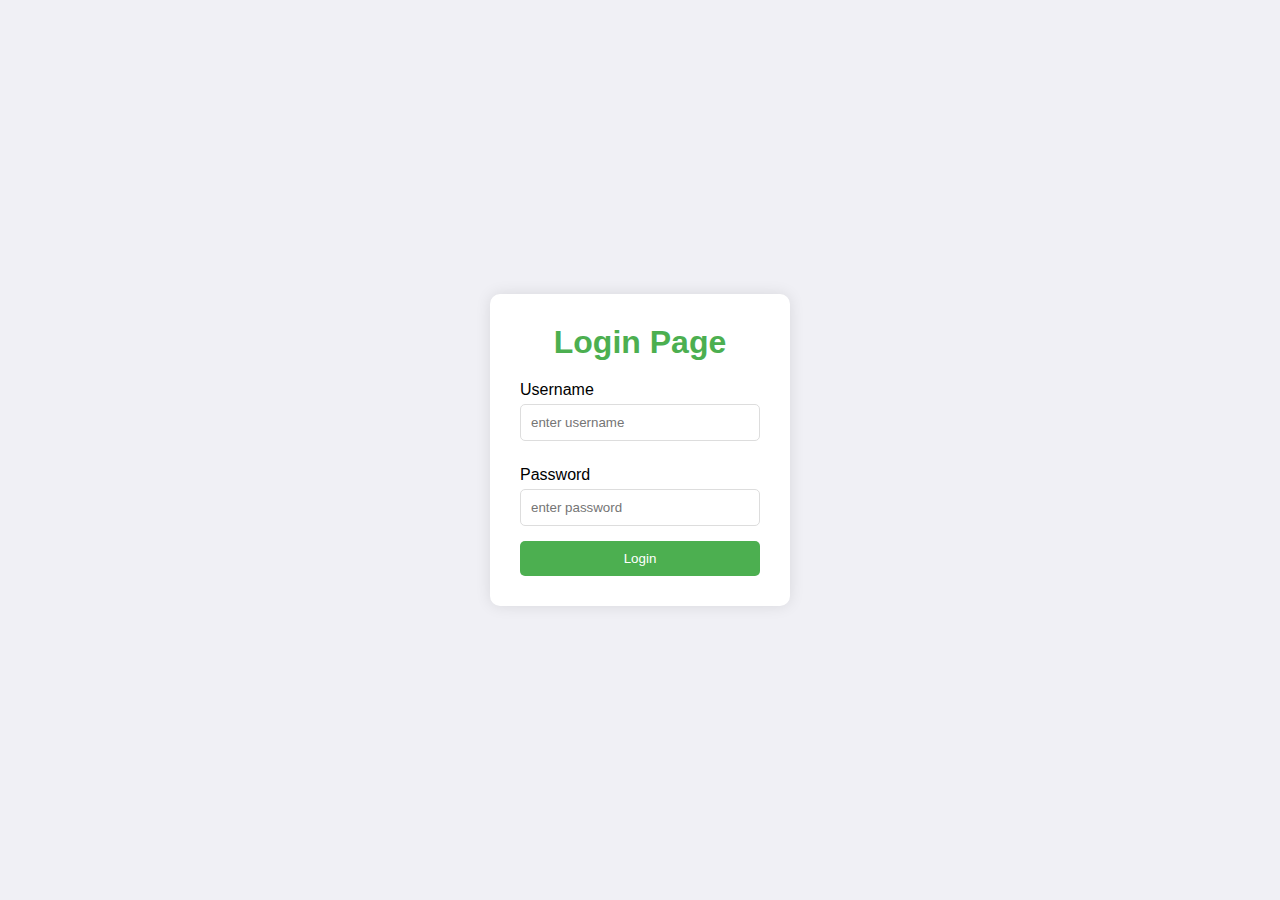
<file: index.html>
<!DOCTYPE html>
<html lang="en">
<head>
    <meta charset="UTF-8">
    <meta name="viewport" content="width=device-width, initial-scale=1.0">
    <title>Login Page</title>
    <link rel="stylesheet" href="Style.css">
</head>
<body>
    <form action="quntnex.html">
    <div>   
    <h1>Login Page</h1>
    <label for="username">Username</label>
    <input type="text" name="username" id="username" placeholder="enter username" required>
    <br>

    <label for="password">Password</label>
    <input type="password" name="password" id="password" placeholder="enter password" required>
    <br>

    <input type="submit" value="Login">
</div> 
</form>
</body>
</html>
</file>
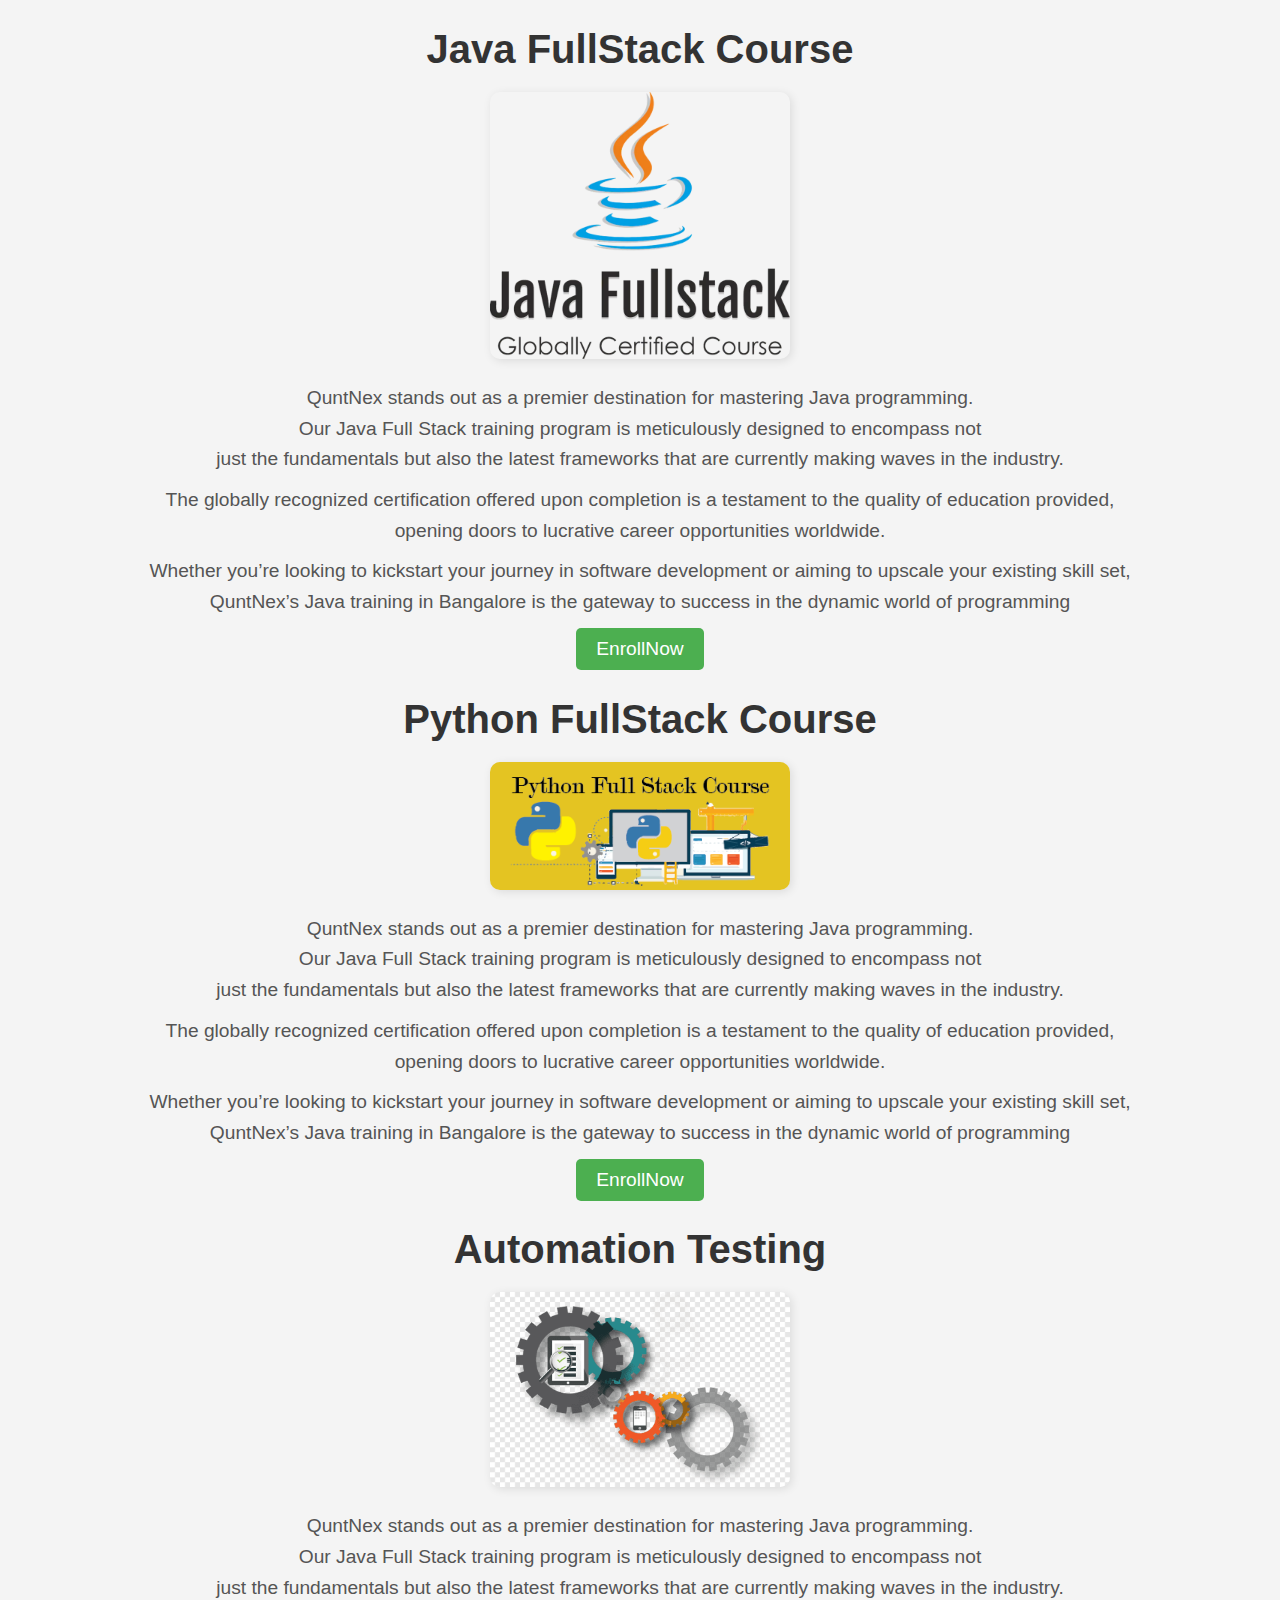
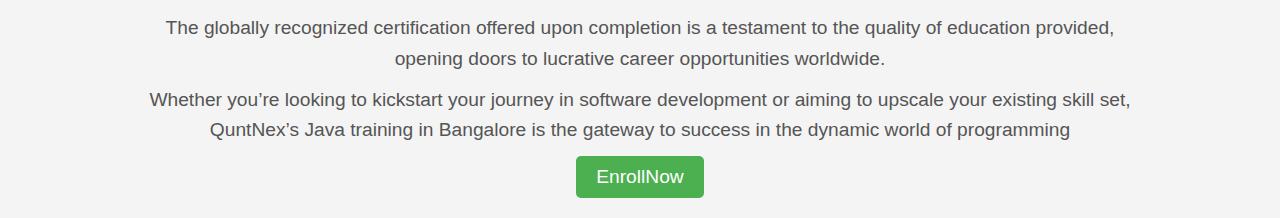
<file: Jvainfo.html>
<!DOCTYPE html>
<html lang="en">

<head>
    <meta charset="UTF-8">
    <meta name="viewport" content="width=device-width, initial-scale=1.0">
    <title>Java FullStack</title>
    <link rel="stylesheet" href="Jva.css">
</head>

<body>
    <div>
    <h1>Java FullStack Course</h1>
    <img src="java-img.webp" alt="image is loading">
    <p>QuntNex stands out as a premier destination for mastering Java programming.<br>Our Java Full Stack training program
        is meticulously designed to encompass not<br> just the fundamentals but also the latest frameworks that are
        currently making waves in the industry.</p>

       <p> The globally recognized certification offered upon completion is a testament to the quality of education
        provided,<br> opening doors to lucrative career opportunities worldwide.</p>

      <p> Whether you’re looking to kickstart your journey in software development or aiming to upscale your existing
        skill set,<br> QuntNex’s Java training in Bangalore is the gateway to success in the dynamic world of programming
    </p>
    <input type="submit" value="EnrollNow">
</div>

<div>
    <h1>Python FullStack Course</h1>
    <img src="python.png" alt="image is loading">
    <p>QuntNex stands out as a premier destination for mastering Java programming.<br>Our Java Full Stack training program
        is meticulously designed to encompass not<br> just the fundamentals but also the latest frameworks that are
        currently making waves in the industry.</p>

       <p> The globally recognized certification offered upon completion is a testament to the quality of education
        provided,<br> opening doors to lucrative career opportunities worldwide.</p>

      <p> Whether you’re looking to kickstart your journey in software development or aiming to upscale your existing
        skill set,<br> QuntNex’s Java training in Bangalore is the gateway to success in the dynamic world of programming
    </p>
    <input type="submit" value="EnrollNow">
</div>

<div>
    <h1>Automation Testing</h1>
    <img src="AutoTesting.png" alt="image is loading">
    <p>QuntNex stands out as a premier destination for mastering Java programming.<br>Our Java Full Stack training program
        is meticulously designed to encompass not<br> just the fundamentals but also the latest frameworks that are
        currently making waves in the industry.</p>

       <p> The globally recognized certification offered upon completion is a testament to the quality of education
        provided,<br> opening doors to lucrative career opportunities worldwide.</p>

      <p> Whether you’re looking to kickstart your journey in software development or aiming to upscale your existing
        skill set,<br> QuntNex’s Java training in Bangalore is the gateway to success in the dynamic world of programming
    </p>
    <input type="submit" value="EnrollNow">
</div>
</body>
</html>
</file>
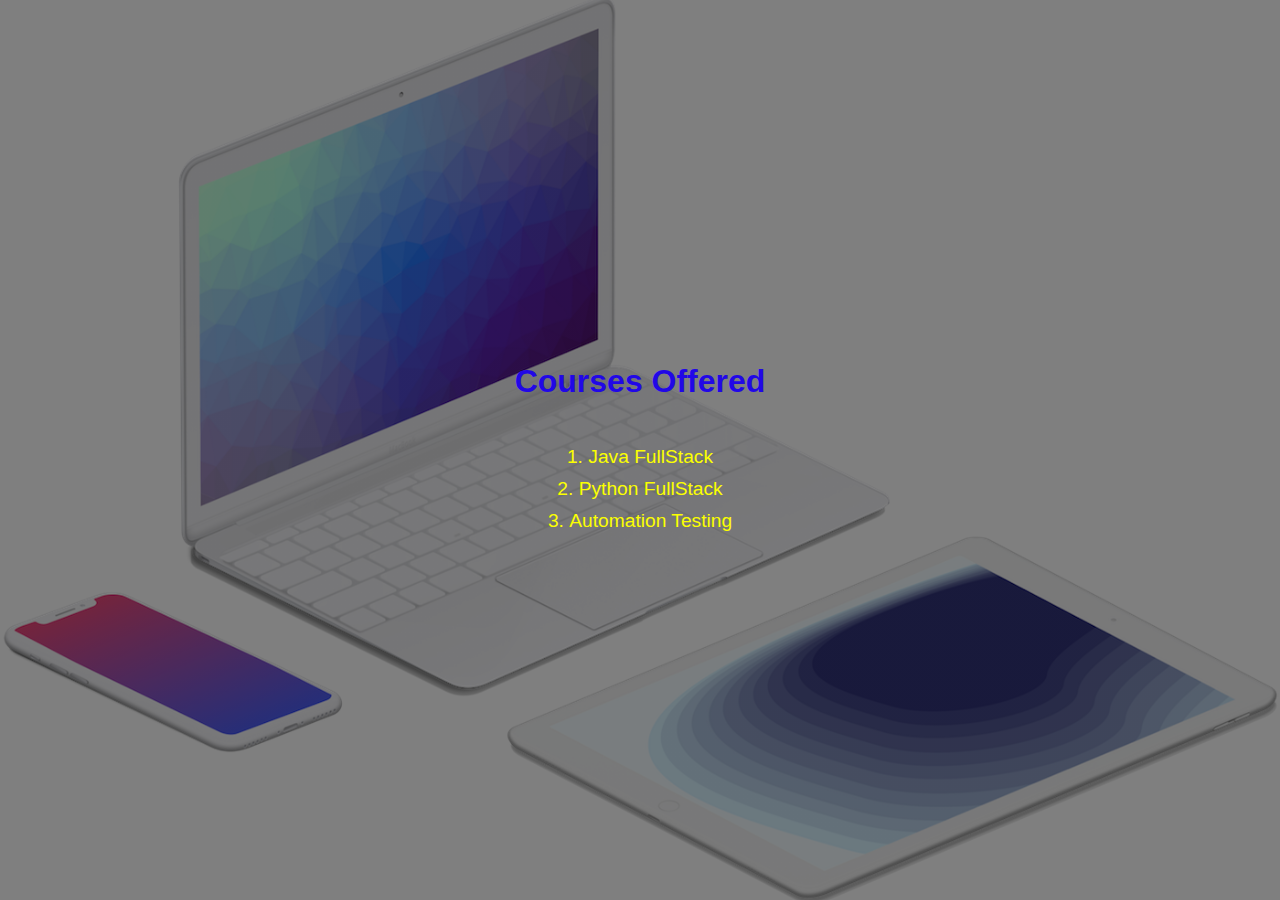
<file: quntnex.html>
<!DOCTYPE html>
<html lang="en">
<head>
    <meta charset="UTF-8">
    <meta name="viewport" content="width=device-width, initial-scale=1.0">
    <title>Courses Offered</title>
    <link rel="stylesheet" href="qunt.css">
</head>
<body>
    <h1>Courses Offered</h1>
    <ol>
        <a href="Jvainfo.html"><li>Java FullStack</li></a>
        <a href="Jvainfo.html"><li>Python FullStack</li></a>
        <a href="Jvainfo.html"><li>Automation Testing</li></a>
    </ol>
</body>
</html>
</file>
<file: Style.css>
* {
    margin: 0;
    padding: 0;
    box-sizing: border-box;
    font-family: Arial, sans-serif;
}

body {
    height: 100vh;
    display: flex;
    justify-content: center;
    align-items: center;
    background-color: #f0f0f5;
}

form div {
    background-color: white;
    padding: 30px;
    border-radius: 10px;
    box-shadow: 0 0 15px rgba(0, 0, 0, 0.1);
    width: 300px;
    text-align: center;
}

h1 {
    margin-bottom: 20px;
    color: #4caf50;
}

label {
    display: block;
    margin-top: 10px;
    text-align: left;
}

input[type="text"], 
input[type="password"] {
    width: 100%;
    padding: 10px;
    margin: 5px 0 15px 0;
    border: 1px solid #ddd;
    border-radius: 5px;
    outline: none;
    transition: border-color 0.3s;
}

input[type="text"]:focus,
input[type="password"]:focus {
    border-color: #4caf50;
}

input[type="submit"] {
    width: 100%;
    padding: 10px;
    background-color: #4caf50;
    color: white;
    border: none;
    border-radius: 5px;
    cursor: pointer;
    transition: background-color 0.3s;
}

input[type="submit"]:hover {
    background-color: #45a049;
}
</file>
<file: Jva.css>
body {
    font-family: Arial, sans-serif;
    margin: 20px;
    background-color: #f4f4f4;
    text-align: center;
}

h1 {
    color: #333;
    font-size: 2.5em;
    margin-bottom: 10px;
}

img {
    width: 300px;
    height: auto;
    margin: 10px 0;
    border-radius: 10px;
    box-shadow: 2px 2px 10px rgba(0, 0, 0, 0.1);
}

p {
    font-size: 1.2em;
    color: #555;
    line-height: 1.6;
    margin: 10px 0;
}

input[type="submit"] {
    background-color: #4CAF50;
    color: white;
    border: none;
    padding: 10px 20px;
    font-size: 1.2em;
    border-radius: 5px;
    cursor: pointer;
    transition: background-color 0.3s ease;
}

input[type="submit"]:hover {
    background-color: #45a049;
}
</file>
<file: qunt.css>
/* * {
    margin: 0;
    padding: 0;
    box-sizing: border-box;
    font-family: Arial, sans-serif;
} */


body {
    /* background-color: #f0f0f5; */
    height: 100vh;
    display: flex;
    justify-content: center;
    align-items: center;
    flex-direction: column;
    text-align: center;
    margin: 0;
    padding: 0;
    box-sizing: border-box;
    font-family: Arial, sans-serif;
    background: 
    linear-gradient(rgba(0, 0, 0, 0.5), rgba(0, 0, 0, 0.5)), 
    url('background-lap.png');
    background-size: cover;
    background-repeat: no-repeat;
    background-position: center;
    background-attachment: fixed;
}


h1 {
    margin-bottom: 20px;
    color: #2107e7;
    font-size: 2rem;
}


ol {
    list-style-position: inside;
    padding: 0;
}


ol a {
    text-decoration: none;
    color: #fbff00;
    font-size: 1.2rem;
    display: block;
    margin: 10px 0;
    transition: color 0.3s, transform 0.2s;
}


ol a:hover {
    color: #4caf50;
    transform: scale(1.05);
}
</file>
